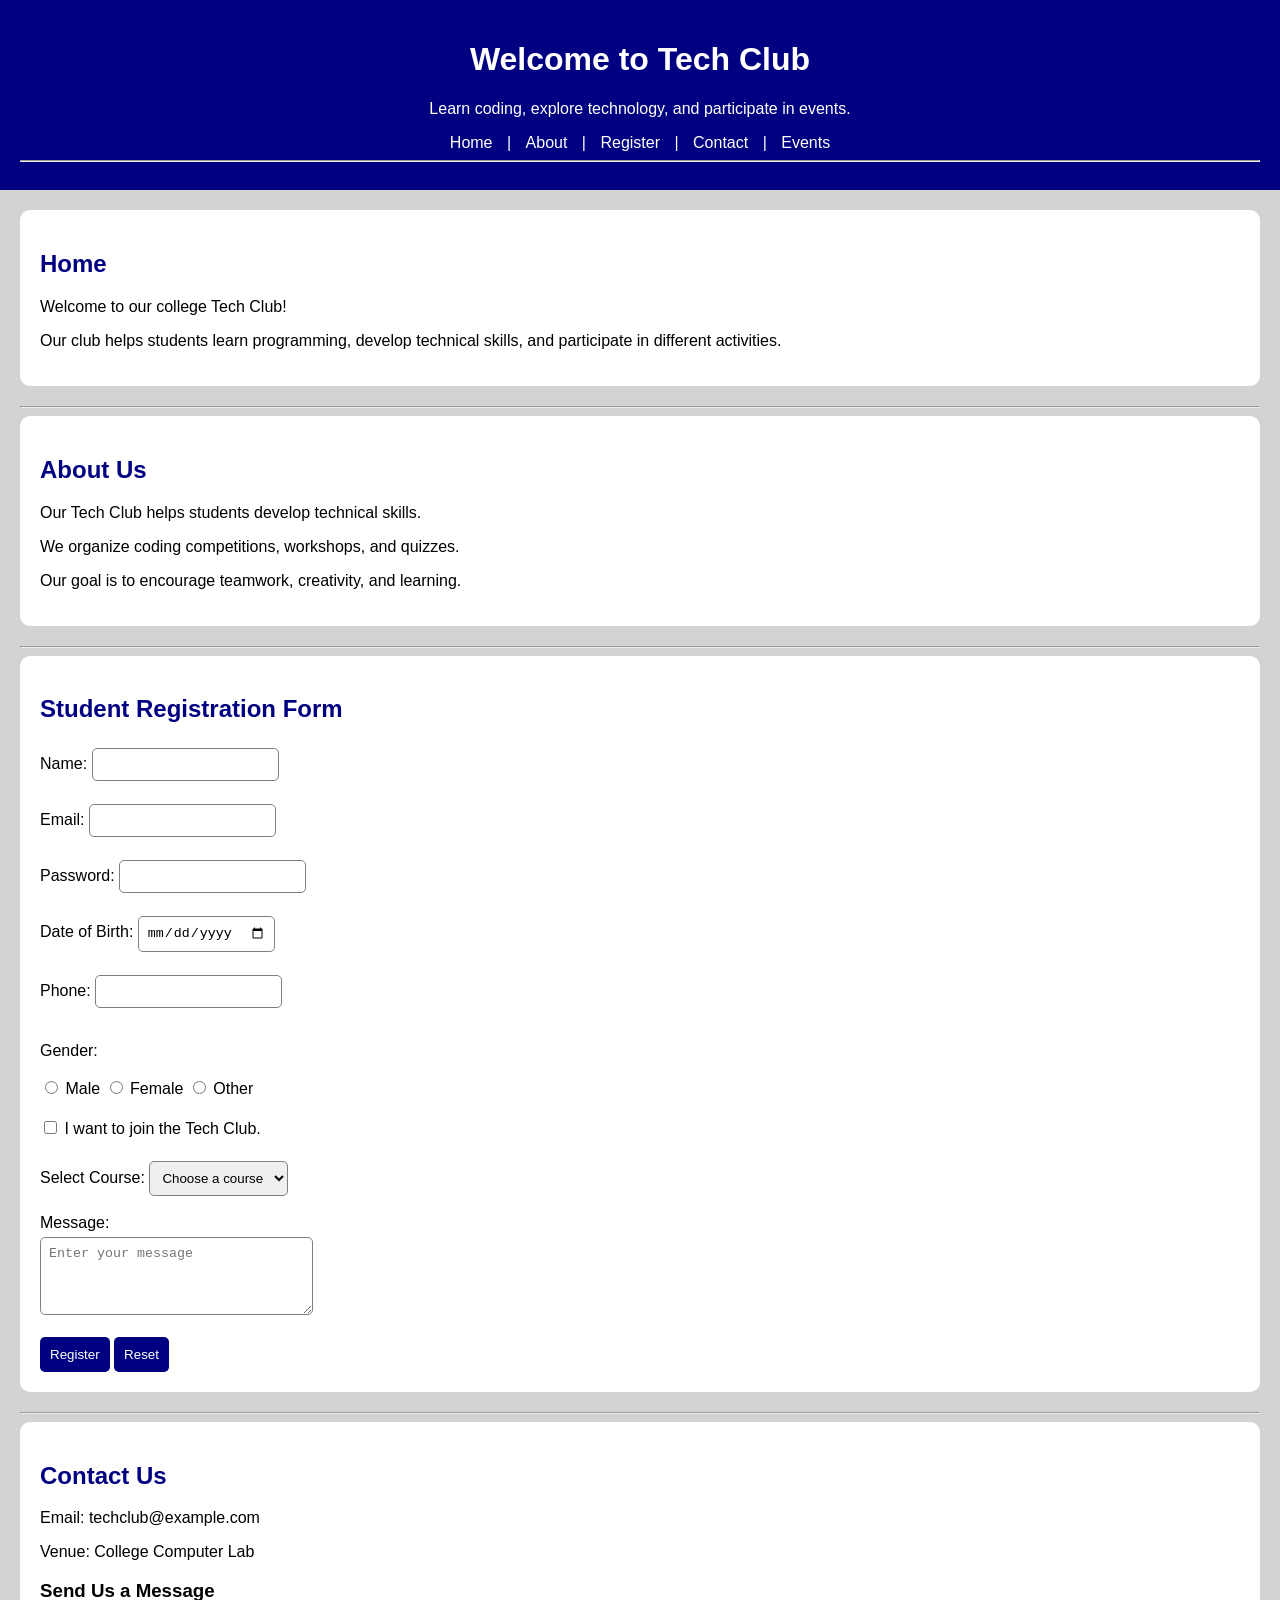
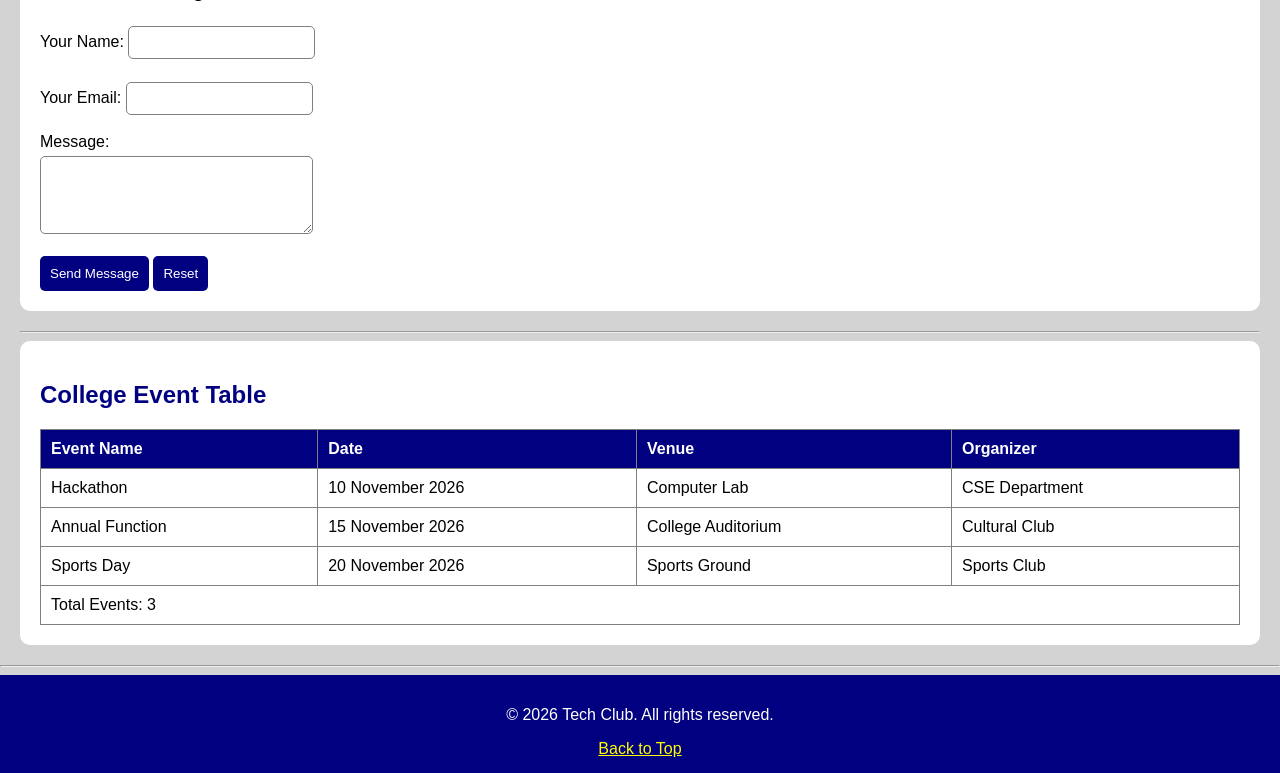
<file: index.html>
<!DOCTYPE html>
<html lang="en">
<head>
    <meta charset="UTF-8">
    <meta name="viewport" content="width=device-width, initial-scale=1.0">

    <meta name="description" content="Welcome to the College Tech Club">
    <title>College Tech Club</title>

    <link rel="stylesheet" href="style.css">
</head>
<body>


    <header id="home">
        <h1>Welcome to Tech Club</h1>
        <p>Learn coding, explore technology, and participate in events.</p>

        <nav>
            <a href="#home">Home</a> |
            <a href="#about">About</a> |
            <a href="#register">Register</a> |
            <a href="#contact">Contact</a> |
            <a href="#events">Events</a>
        </nav>
        <hr>
    </header>

    <main>

        
        <section>
            <h2>Home</h2>
            <p>Welcome to our college Tech Club!</p>
            <p>Our club helps students learn programming, develop technical skills,
               and participate in different activities.</p>
        </section>

        <hr>

        <section id="about">
            <h2>About Us</h2>
            <p>Our Tech Club helps students develop technical skills.</p>
            <p>We organize coding competitions, workshops, and quizzes.</p>
            <p>Our goal is to encourage teamwork, creativity, and learning.</p>
        </section>

        <hr>

    
        <section id="register">
            <h2>Student Registration Form</h2>

            <form action="#" method="get">
                <label for="reg-name">Name:</label>
                <input type="text" id="reg-name" name="name" required>
                <br><br>

                <label for="reg-email">Email:</label>
                <input type="email" id="reg-email" name="email" required>
                <br><br>

                <label for="reg-password">Password:</label>
                <input type="password" id="reg-password"
                       name="password" required>
                <br><br>

                <label for="reg-date">Date of Birth:</label>
                <input type="date" id="reg-date" name="date">
                <br><br>

                <label for="reg-phone">Phone:</label>
                <input type="tel" id="reg-phone" name="phone">
                <br><br>

                <p>Gender:</p>

                <input type="radio" id="male" name="gender" value="Male">
                <label for="male">Male</label>

                <input type="radio" id="female" name="gender" value="Female">
                <label for="female">Female</label>

                <input type="radio" id="other" name="gender" value="Other">
                <label for="other">Other</label>
                <br><br>

                <input type="checkbox" id="club" name="club" value="Yes">
                <label for="club">I want to join the Tech Club.</label>
                <br><br>

                <label for="course">Select Course:</label>
                <select id="course" name="course" required>
                    <option value="">Choose a course</option>
                    <option value="BTech CSE">B.Tech CSE</option>
                    <option value="BTech IT">B.Tech IT</option>
                    <option value="BTech ECE">B.Tech ECE</option>
                    <option value="BCA">BCA</option>
                    <option value="MCA">MCA</option>
                </select>
                <br><br>

                <label for="reg-message">Message:</label>
                <br>
                <textarea id="reg-message" name="message"
                          rows="4" cols="30"
                          placeholder="Enter your message"></textarea>
                <br><br>

                <button type="submit">Register</button>
                <button type="reset">Reset</button>
            </form>
        </section>

        <hr>

        <!-- Contact Section -->
        <section id="contact">
            <h2>Contact Us</h2>

            <p>Email: techclub@example.com</p>
            <p>Venue: College Computer Lab</p>

            <h3>Send Us a Message</h3>

            <form action="#" method="get">
                <label for="contact-name">Your Name:</label>
                <input type="text" id="contact-name"
                       name="contact_name" required>
                <br><br>

                <label for="contact-email">Your Email:</label>
                <input type="email" id="contact-email"
                       name="contact_email" required>
                <br><br>

                <label for="contact-message">Message:</label>
                <br>
                <textarea id="contact-message" name="contact_message"
                          rows="4" cols="30" required></textarea>
                <br><br>

                <button type="submit">Send Message</button>
                <button type="reset">Reset</button>
            </form>
        </section>

        <hr>

        <!-- College Event Table -->
        <section id="events">
            <h2>College Event Table</h2>

            <table border="1">
                <thead>
                    <tr>
                        <th>Event Name</th>
                        <th>Date</th>
                        <th>Venue</th>
                        <th>Organizer</th>
                    </tr>
                </thead>

                <tbody>
                    <tr>
                        <td>Hackathon</td>
                        <td>10 November 2026</td>
                        <td>Computer Lab</td>
                        <td>CSE Department</td>
                    </tr>

                    <tr>
                        <td>Annual Function</td>
                        <td>15 November 2026</td>
                        <td>College Auditorium</td>
                        <td>Cultural Club</td>
                    </tr>

                    <tr>
                        <td>Sports Day</td>
                        <td>20 November 2026</td>
                        <td>Sports Ground</td>
                        <td>Sports Club</td>
                    </tr>
                </tbody>

                <tfoot>
                    <tr>
                        <td colspan="4">Total Events: 3</td>
                    </tr>
                </tfoot>
            </table>
        </section>

    </main>

    <hr>

    <footer>
        <p>&copy; 2026 Tech Club. All rights reserved.</p>
        <a href="#home">Back to Top</a>
    </footer>

</body>
</html>
</file>
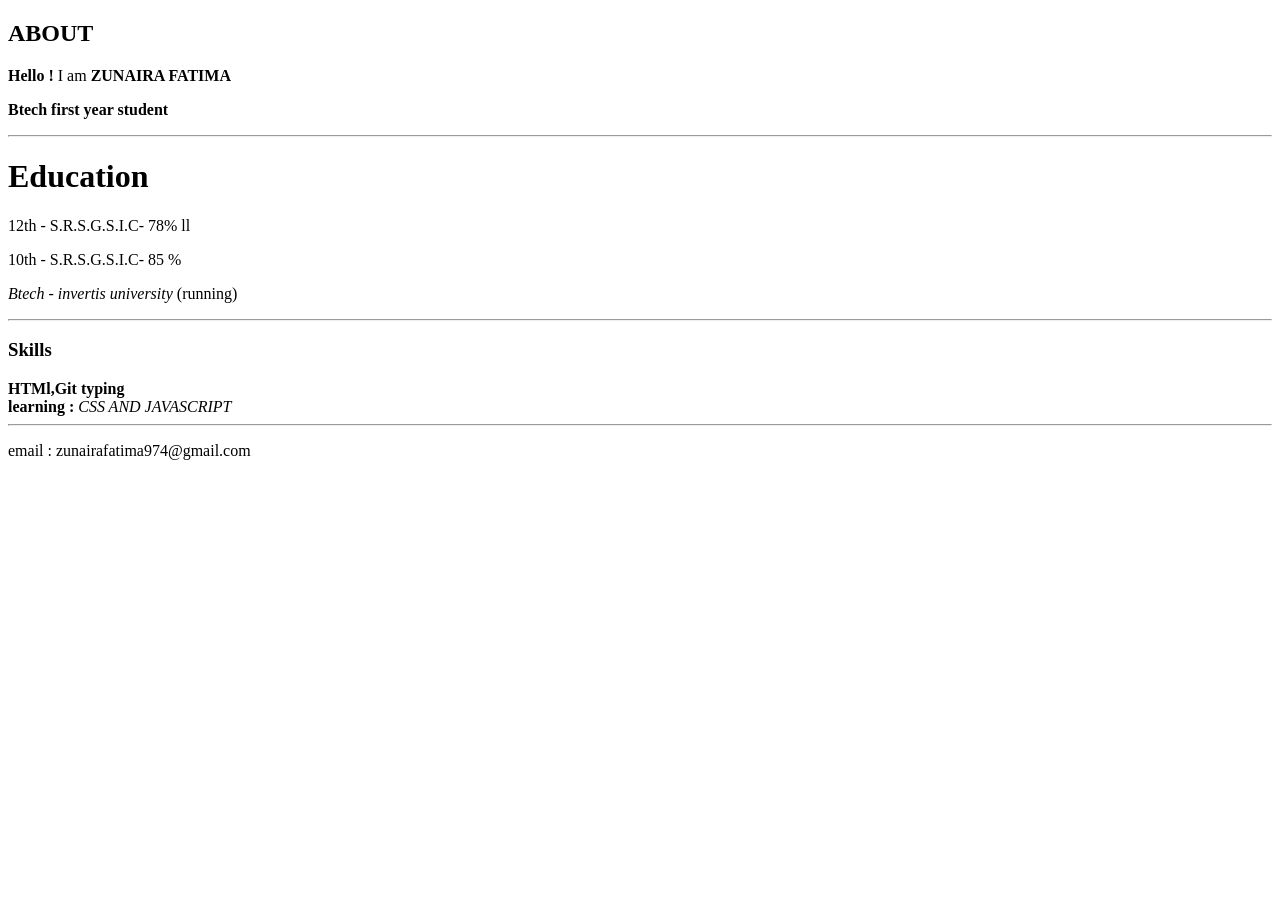
<file: weak2/index.html>
<!DOCTYPE html>
<html lang="en">
<head>
    <meta charset="UTF-8">
    <meta name="viewport" content="width=device-width, initial-scale=1.0">
    <title>Document</title>
</head>
<body>
    <!-- writing my own name -->
    <h2> ABOUT</h2>
    <P> <strong>Hello !</strong> I am <strong> ZUNAIRA FATIMA </strong> </P>
    <p> <strong> Btech first year student</strong></p>
    <HR>
        <!-- EDUCATION SECTION-->
        <div class = 'Education Section'>
    <h1> Education </h1>
    <P> 12th -  S.R.S.G.S.I.C- 78% ll </P>
    <p> 10th - S.R.S.G.S.I.C- 85
        % </p>
    <P> <EM> Btech - invertis university </EM> (running)</P>
    </div>
    
    <HR>
        <!-- SKILLS SECTION -->
        <div class = 'Skills Section'>
     <h3> Skills </h3>
     <strong> HTMl,Git typing </strong> <br>
     <strong> learning :</strong> <em> CSS AND JAVASCRIPT </em>
     </div>
     <Hr>
        <p> email : zunairafatima974@gmail.com</p>
        <!-- Ending of my resume-->
    
</body>
</html>
</file>
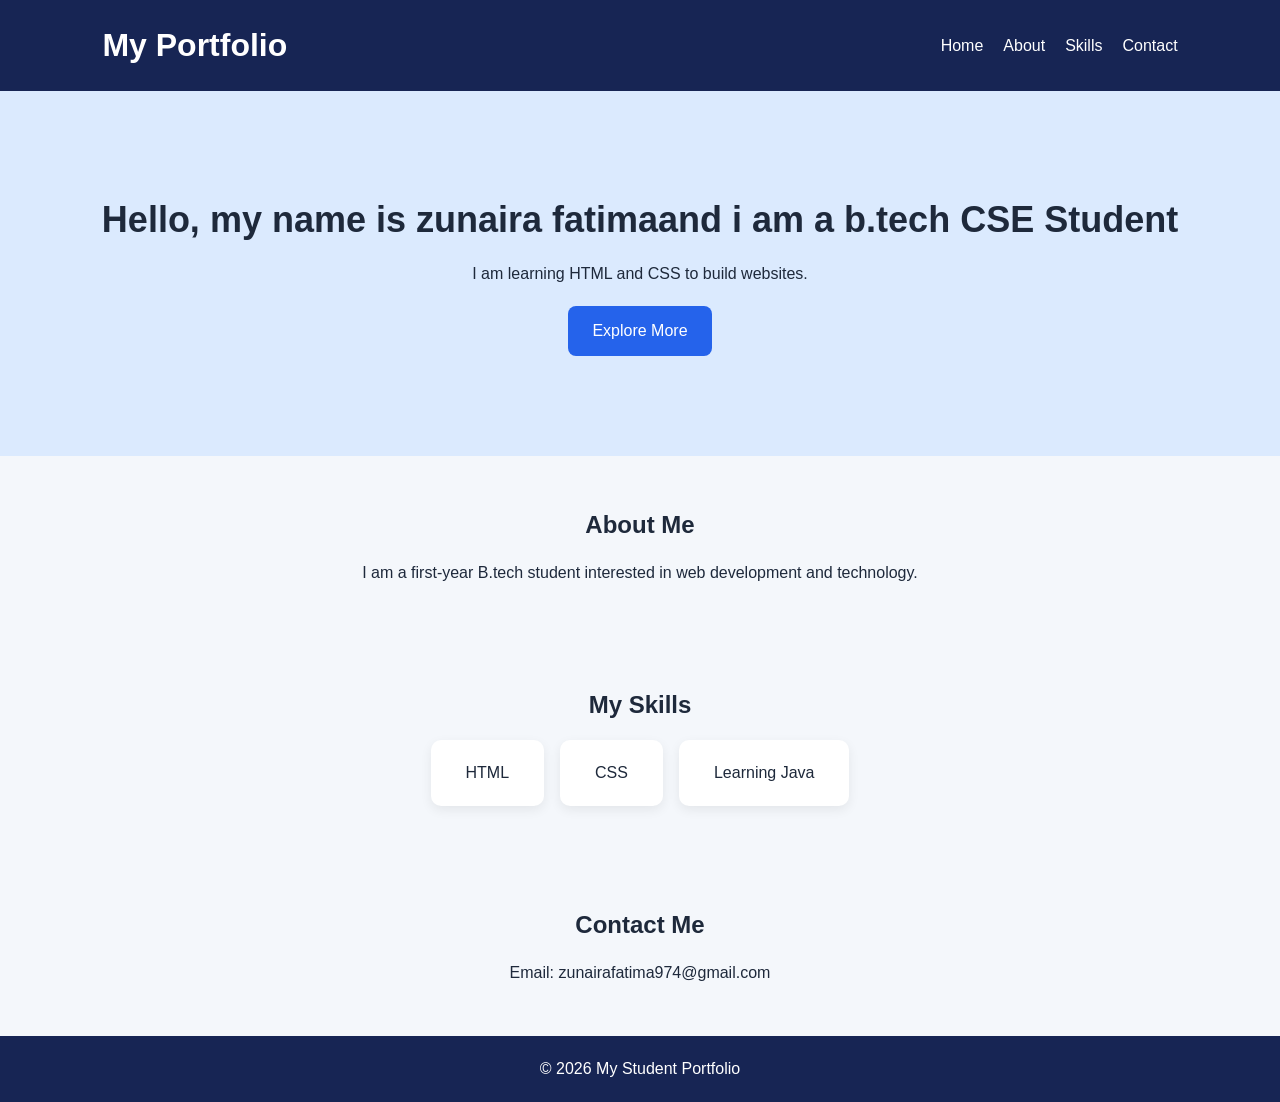
<file: weak3/index.html>
<!DOCTYPE html>
<html lang="en">
<head>
    <meta charset="UTF-8">
    <meta name="viewport" content="width=device-width, initial-scale=1.0">
    <title>My Student Portfolio</title>
    <link rel="stylesheet" href="style.css">
</head>
<body>

    <header>
        <h1>My Portfolio</h1>

        <nav>
            <a href="#home">Home</a>
            <a href="#about">About</a>
            <a href="#skills">Skills</a>
            <a href="#contact">Contact</a>
        </nav>
    </header>

    <section id="home" class="hero">
        <h2>Hello, my name is zunaira fatimaand i am a b.tech CSE Student</h2>
        <p>I am learning HTML and CSS to build websites.</p>
        <a href="#about" class="btn">Explore More</a>
    </section>

    <section id="about">
        <h2>About Me</h2>
        <p>I am a first-year B.tech student interested in
        web development and technology.</p>
    </section>

    <section id="skills">
        <h2>My Skills</h2>

        <div class="skill-list">
            <div class="skill">HTML</div>
            <div class="skill">CSS</div>
            <div class="skill">Learning Java</div>
        </div>
    </section>

    <section id="contact">
        <h2>Contact Me</h2>
        <p>Email: zunairafatima974@gmail.com</p>
    </section>

    <footer>
        <p>© 2026 My Student Portfolio</p>
    </footer>

</body>
</html>
</file>
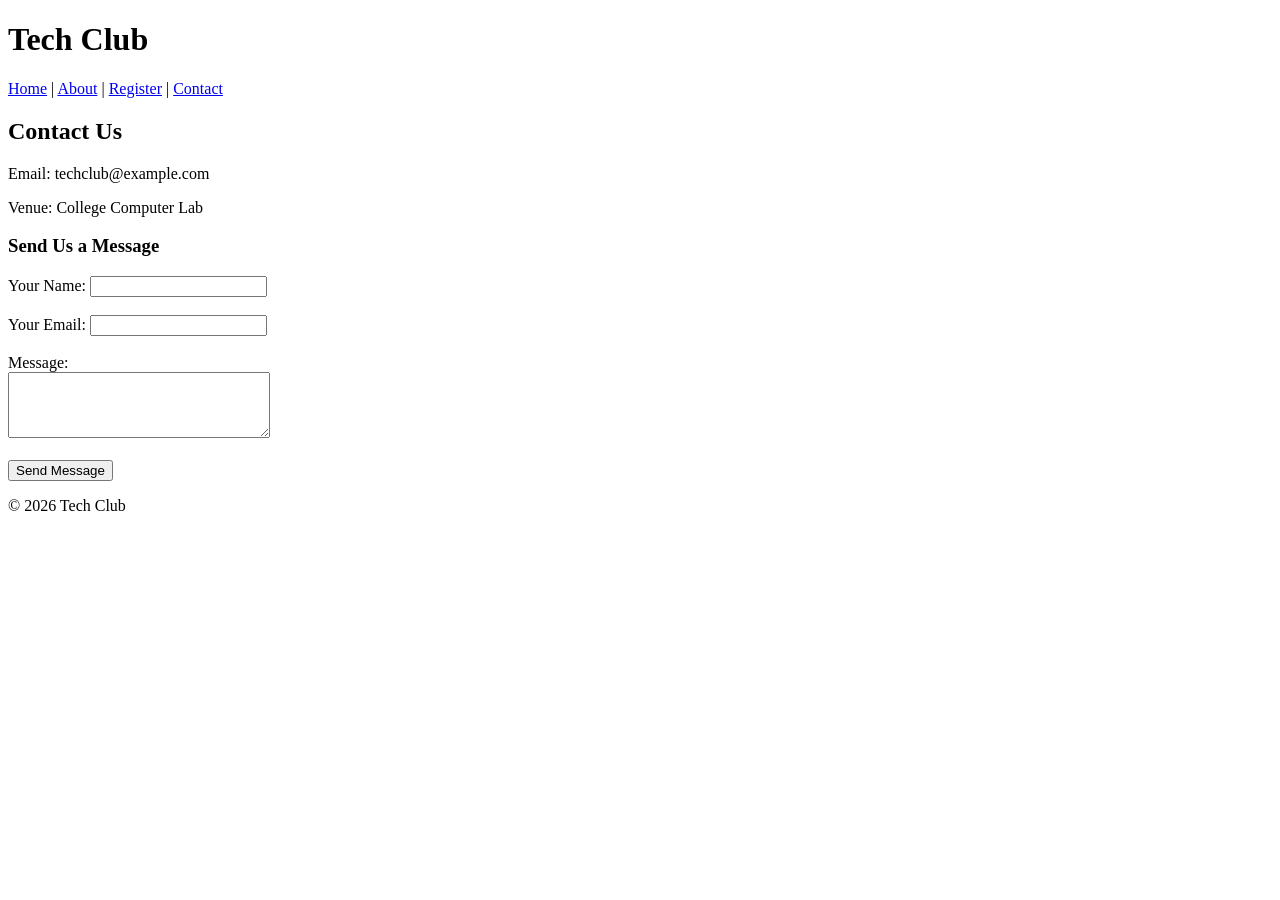
<file: week4  Contact.html>
<!DOCTYPE html>
<html lang="en">
<head>
    <meta charset="UTF-8">
    <meta name="viewport" content="width=device-width, initial-scale=1.0">
    <title>Tech Club - Contact</title>
    <link rel="icon" type="image/png" href="favicon.png">
</head>
<body>

    <header>
        <h1>Tech Club</h1>

        <nav>
            <a href="index.html">Home</a> |
            <a href="about.html">About</a> |
            <a href="register.html">Register</a> |
            <a href="contact.html">Contact</a>
        </nav>
    </header>

    <main>
        <h2>Contact Us</h2>
        <p>Email: techclub@example.com</p>
        <p>Venue: College Computer Lab</p>

        <h3>Send Us a Message</h3>
        <form>
            <label for="name">Your Name:</label>
            <input type="text"
            id="name" 
            name="name"
            required>
            <br><br>

            <label for="email">Your Email:</label>
            <input type="email" 
            id="email" 
            name="email"
            required>
            <br><br>

            <label for="message">Message:</label>
            <br>
            <textarea id="message" name="message"
                      rows="4" cols="30" required></textarea>
            <br><br>

            <button type="submit">Send Message</button>
        </form>
    </main>

    <footer>
        <p>&copy; 2026 Tech Club</p>
    </footer>

</body>
</html>
</file>
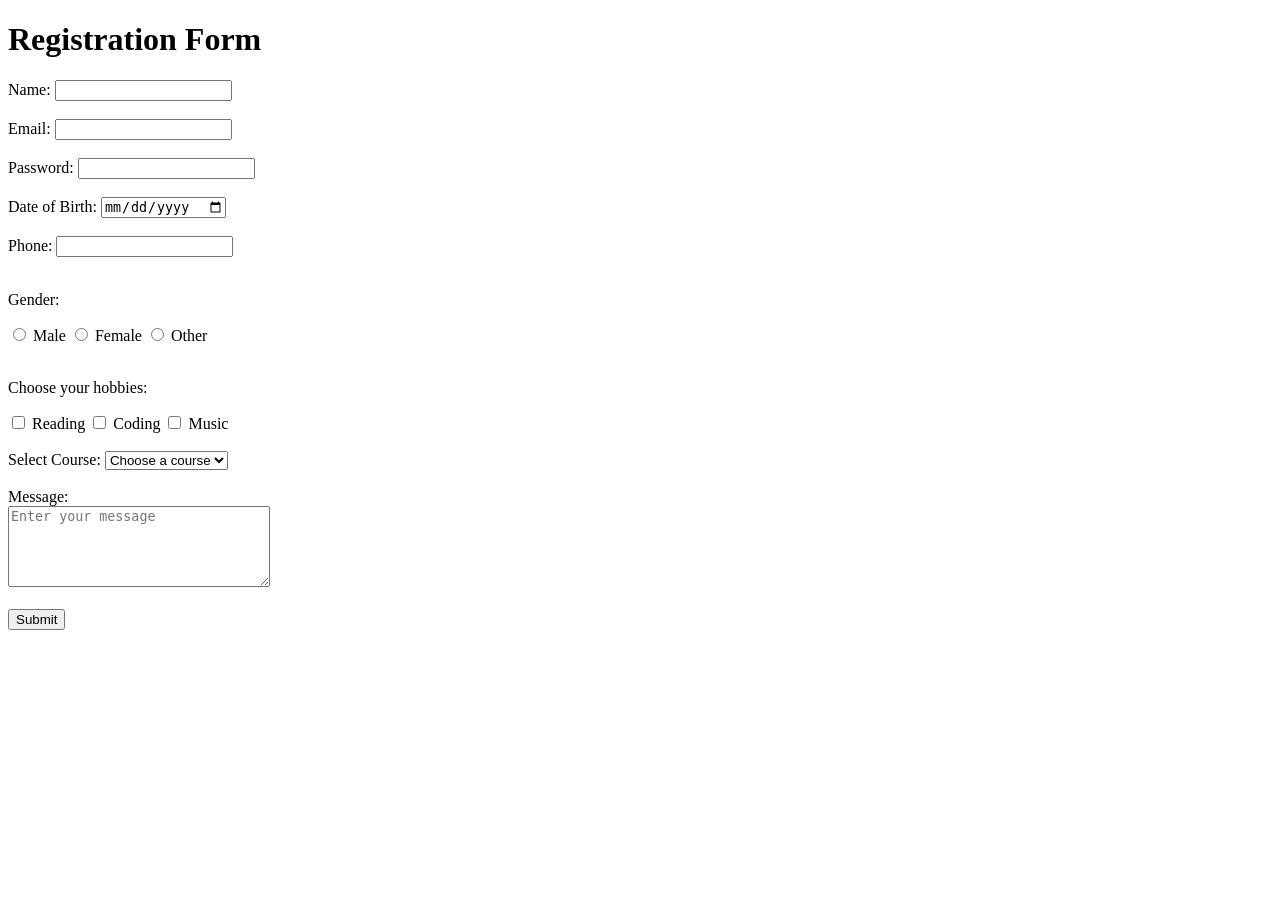
<file: week4  Form.html>
<!DOCTYPE html>
<html lang="en">
<head>
    <meta charset="UTF-8">
    <meta name="viewport" content="width=device-width, initial-scale=1.0">
    <title>Registration Form</title>
</head>
<body>

    <h1>Registration Form</h1>

    <form>
        
        <label for="name">Name:</label>
        <input type="text" 
        id="name" 
        name="name" required>
        <br><br>

        <label for="email">Email:</label>
        <input type="email" 
        id="email" 
        name="email" required>
        <br><br>

        
        <label for="password">Password:</label>
        <input type="password" 
        id="password" 
        name="password" required>
        <br><br>

        <label for="date">Date of Birth:</label>
        <input type="date" 
        id="date" 
        name="date">
        <br><br>

        <label for="phone">Phone:</label>
        <input type="tel" 
        id="phone" 
        name="phone">
        <br><br>

        <p>Gender:</p>
        <input type="radio" 
        id="male" 
        name="gender" 
        value="Male">
        <label for="male">Male</label>

        <input type="radio" 
        id="female" 
        name="gender" 
        value="Female">
        <label for="female">Female</label>

        <input type="radio" 
        id="other" 
        name="gender" 
        value="Other">
        <label for="other">Other</label>
        <br><br>

        <p>Choose your hobbies:</p>
        <input type="checkbox" 
        id="reading" 
        name="hobby" 
        value="Reading">
        <label for="reading">Reading</label>

        <input type="checkbox" 
        id="coding" 
        name="hobby" 
        value="Coding">
        <label for="coding">Coding</label>

        <input type="checkbox" 
        id="music" 
        name="hobby"
        value="Music">
        <label for="music">Music</label>
        <br><br>

        <label for="course">Select Course:</label>
        <select id="course" name="course">
            <option value="">Choose a course</option>
            <option value="CSE">B.Tech CSE</option>
            <option value="IT">B.Tech IT</option>
            <option value="ECE">B.Tech ECE</option>
        </select>
        <br><br>

        <label for="message">Message:</label>
        <br>
        <textarea id="message" name="message"
                  rows="5" cols="30"
                  placeholder="Enter your message"></textarea>
        <br><br>

        <button type="submit">Submit</button>

    </form>

</body>
</html>
</file>
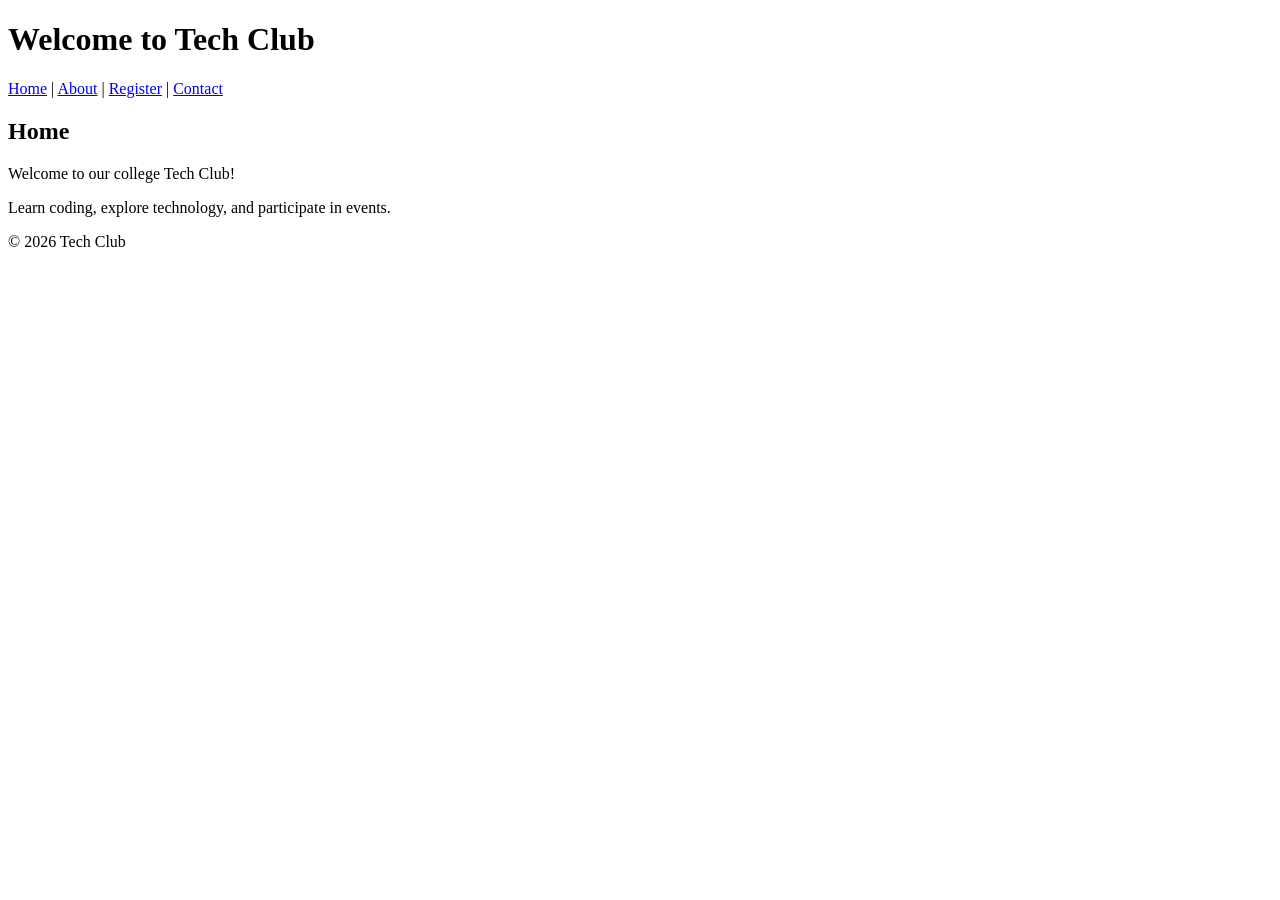
<file: week4  Home.html>
<!DOCTYPE html>
<html lang="en">
<head>
    <meta charset="UTF-8">
    <meta name="viewport" content="width=device-width, initial-scale=1.0">
    <title>Tech Club - Home</title>
    <link rel="icon" type="image/png" href="favicon.png">
</head>
<body>

    <header>
        <h1>Welcome to Tech Club</h1>

        <nav>
            <a href="index.html">Home</a> |
            <a href="about.html">About</a> |
            <a href="register.html">Register</a> |
            <a href="contact.html">Contact</a>
        </nav>
    </header>

    <main>
        <h2>Home</h2>
        <p>Welcome to our college Tech Club!</p>
        <p>Learn coding, explore technology, and participate in events.</p>
    </main>

    <footer>
        <p>&copy; 2026 Tech Club</p>
    </footer>

</body>
</html>
</file>
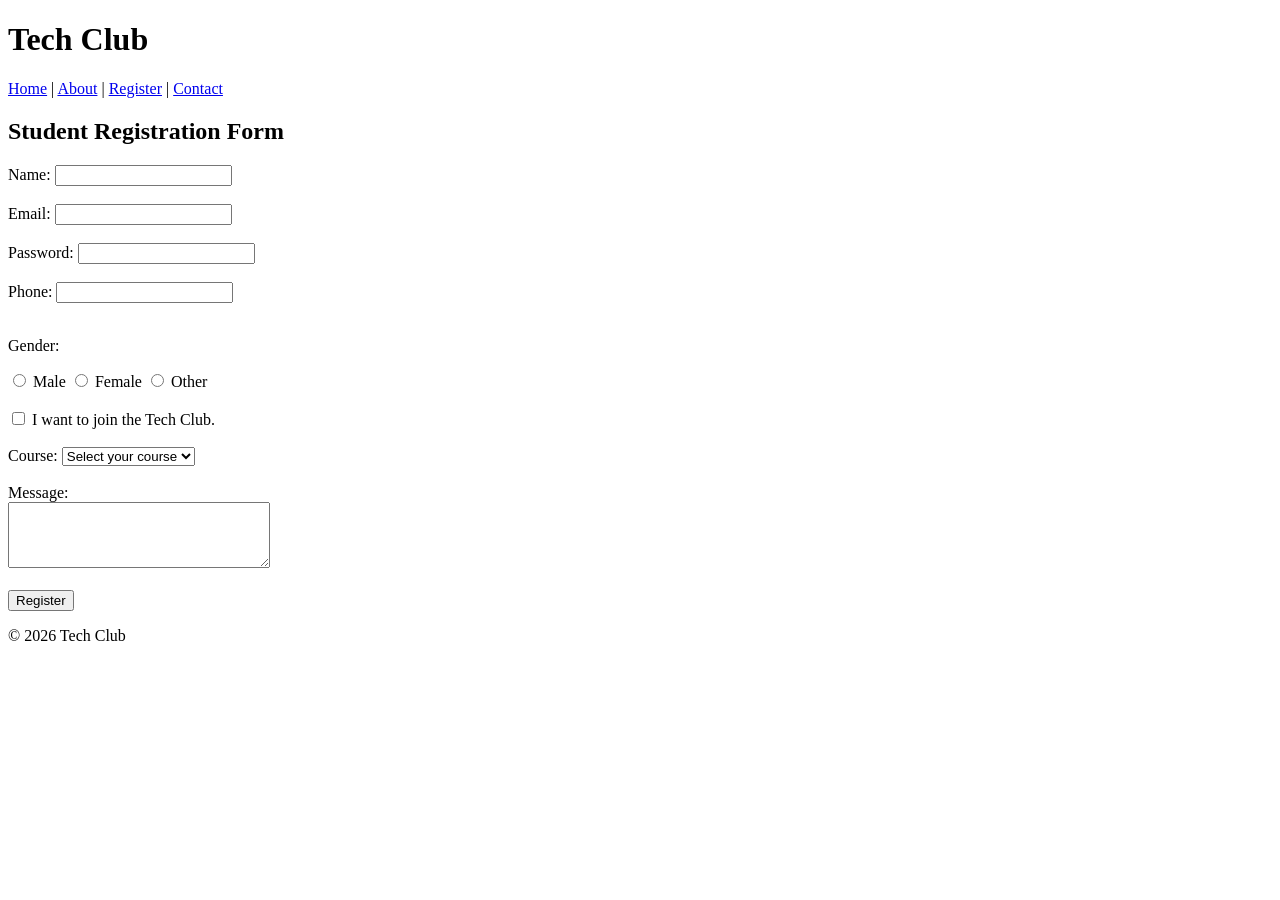
<file: week4  Register.html>
<!DOCTYPE html>
<html lang="en">
<head>
    <meta charset="UTF-8">
    <meta name="viewport" content="width=device-width, initial-scale=1.0">
    <title>Tech Club - Register</title>
    <link rel="icon" type="image/png" href="favicon.png">
</head>
<body>

    <header>
        <h1>Tech Club</h1>

        <nav>
            <a href="index.html">Home</a> |
            <a href="about.html">About</a> |
            <a href="register.html">Register</a> |
            <a href="contact.html">Contact</a>
        </nav>
    </header>

    <main>
        <h2>Student Registration Form</h2>

        <form>
            <label for="name">Name:</label>
            <input type="text" 
            id="name" 
            name="name"
            required>
            <br><br>

            <label for="email">Email:</label>
            <input type="email" 
            id="email" 
            name="email" 
            required>
            <br><br>

            <label for="password">Password:</label>
            <input type="password" 
            id="password" 
            name="password" 
            required>
            <br><br>

            <label for="phone">Phone:</label>
            <input type="tel" 
            id="phone" 
            name="phone">
            <br><br>

            <p>Gender:</p>
            <input type="radio" 
            id="male" 
            name="gender" 
            value="Male">
            <label for="male">Male</label>

            <input type="radio" 
            id="female" 
            name="gender"
            value="Female">
            <label for="female">Female</label>

            <input type="radio" 
            id="other" 
            name="gender"
            value="Other">
            <label for="other">Other</label>
            <br><br>

            <input type="checkbox" 
            id="club" 
            name="club">
            <label for="club">I want to join the Tech Club.</label>
            <br><br>

            <label for="course">Course:</label>
            <select id="course" name="course">
                <option value="">Select your course</option>
                <option value="BTech CSE">B.Tech CSE</option>
                <option value="BTech IT">B.Tech IT</option>
                <option value="BCA">BCA</option>
                <option value="MCA">MCA</option>
            </select>
            <br><br>

            <label for="message">Message:</label>
            <br>
            <textarea id="message" 
                      name="message"
                      rows="4" cols="30"></textarea>
            <br><br>

            <button type="submit">Register</button>
        </form>
    </main>

    <footer>
        <p>&copy; 2026 Tech Club</p>
    </footer>

</body>
</html>
</file>
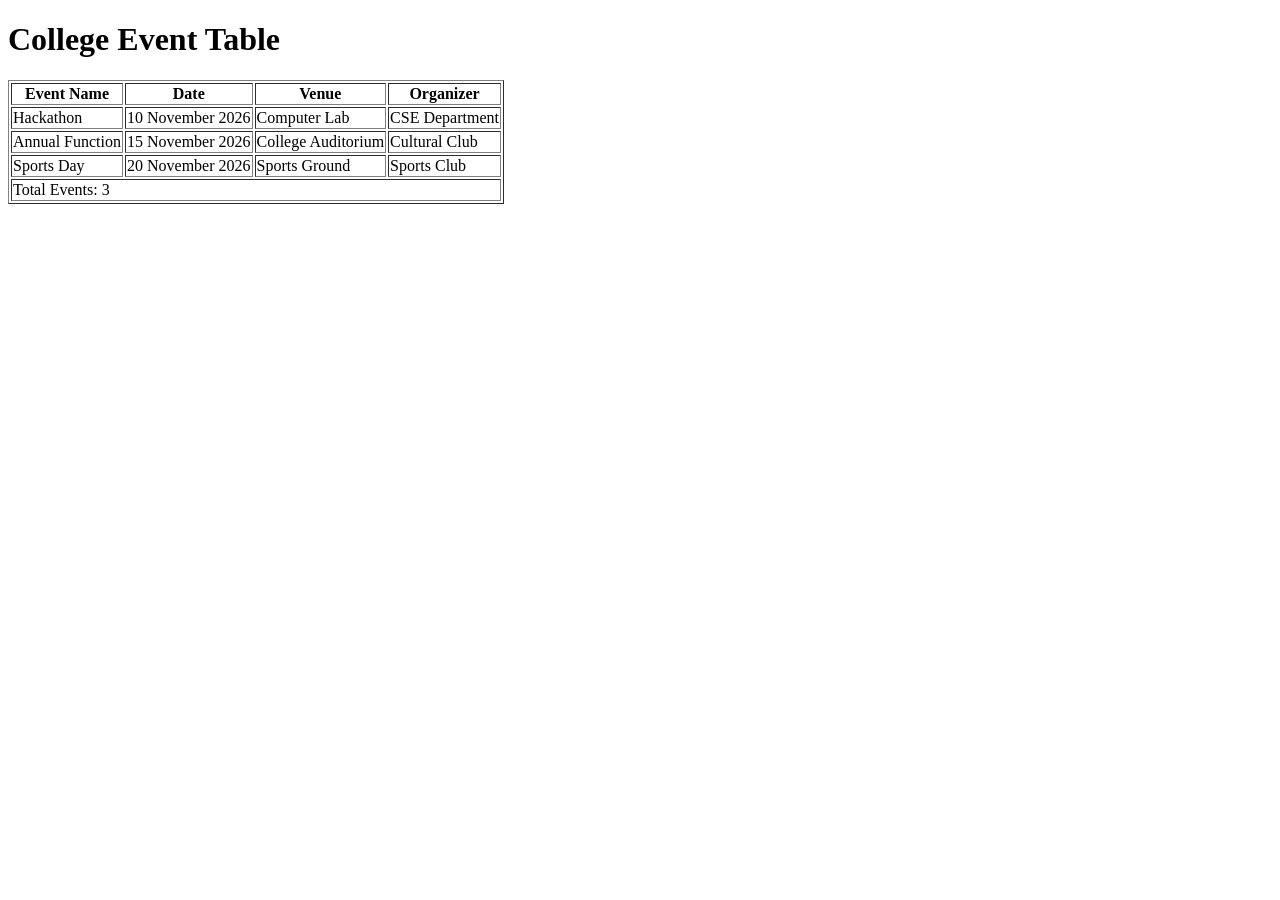
<file: week4  Table.html>
<!DOCTYPE html>
<html lang="en">
<head>
    <meta charset="UTF-8">
    <title>Event Table</title>
</head>
<body>

    <h1>College Event Table</h1>

    <table border="1">
        
        <thead>
            <tr>
                <th>Event Name</th>
                <th>Date</th>
                <th>Venue</th>
                <th>Organizer</th>
            </tr>
        </thead>

        <!-- Body Rows -->
        <tbody>
            <tr>
                <td>Hackathon</td>
                <td>10 November 2026</td>
                <td>Computer Lab</td>
                <td>CSE Department</td>
            </tr>

            <tr>
                <td>Annual Function</td>
                <td>15 November 2026</td>
                <td>College Auditorium</td>
                <td>Cultural Club</td>
            </tr>

            <tr>
                <td>Sports Day</td>
                <td>20 November 2026</td>
                <td>Sports Ground</td>
                <td>Sports Club</td>
            </tr>
        </tbody>

        <!-- Footer Row -->
        <tfoot>
            <tr>
                <td colspan="4">Total Events: 3</td>
            </tr>
        </tfoot>
    </table>

</body>
</html>
</file>
<file: style.css>
body {
    font-family: Arial, sans-serif;
    background-color: lightgray;
    margin: 0;
}


header {
    background-color: navy;
    color: white;
    text-align: center;
    padding: 20px;
}


nav a {
    color: white;
    text-decoration: none;
    margin: 10px;
}


nav a:hover {
    color: yellow;
}


main {
    margin: 20px;
}


section {
    background-color: white;
    padding: 20px;
    margin-bottom: 20px;
    border-radius: 10px;
}


h2 {
    color: navy;
}


input, select, textarea {
    padding: 8px;
    margin-top: 5px;
    border: 1px solid gray;
    border-radius: 5px;
}

button {
    background-color: navy;
    color: white;
    padding: 10px;
    border: none;
    border-radius: 5px;
    cursor: pointer;
}

button:hover {
    background-color: blue;
}


table {
    width: 100%;
    border-collapse: collapse;
}


th, td {
    border: 1px solid gray;
    padding: 10px;
    text-align: left;
}


th {
    background-color: navy;
    color: white;
}


footer {
    background-color: navy;
    color: white;
    text-align: center;
    padding: 15px;
}


footer a {
    color: yellow;
}
</file>
<file: weak3/style.css>
* {
    margin: 0;
    padding: 0;
    box-sizing: border-box;
}

html {
    scroll-behavior: smooth;
}

body {
    font-family: Arial, sans-serif;
    background: #f4f7fb;
    color: #1e293b;
    line-height: 1.6;
}

header {
    background: #172554;
    color: white;
    padding: 20px 8%;
    display: flex;
    justify-content: space-between;
    align-items: center;
    flex-wrap: wrap;
    gap: 15px;
}

nav {
    display: flex;
    flex-wrap: wrap;
    gap: 20px;
}

nav a {
    color: white;
    text-decoration: none;
}

nav a:hover {
    color: #93c5fd;
}

.hero {
    text-align: center;
    padding: 100px 20px;
    background: #dbeafe;
}

.hero h2 {
    font-size: 36px;
    margin-bottom: 12px;
}

.btn {
    display: inline-block;
    margin-top: 20px;
    padding: 12px 24px;
    background: #2563eb;
    color: white;
    text-decoration: none;
    border-radius: 8px;
}

section:not(.hero) {
    padding: 50px 8%;
    text-align: center;
}

section h2 {
    margin-bottom: 16px;
}

.skill-list {
    display: flex;
    justify-content: center;
    flex-wrap: wrap;
    gap: 16px;
}

.skill {
    background: white;
    padding: 20px 35px;
    border-radius: 10px;
    box-shadow: 0 4px 12px #00000012;
}

footer {
    text-align: center;
    padding: 20px;
    background: #172554;
    color: white;
}

@media (max-width: 600px) {
    header {
        flex-direction: column;
    }

    .hero h2 {
        font-size: 28px;
    }
}
</file>
